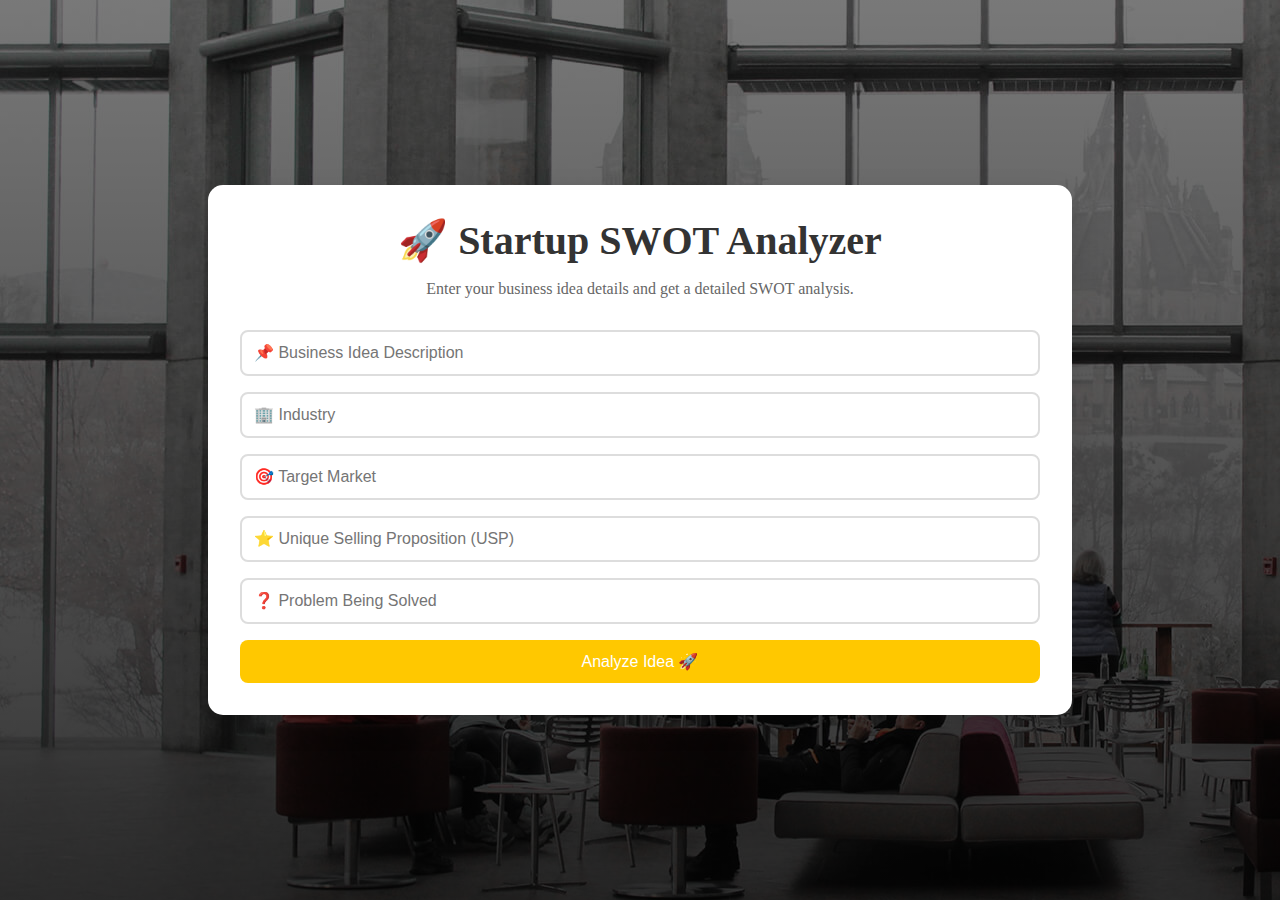
<file: CyberCipher/reviewer/review.html>
<!DOCTYPE html>
<html lang="en">
<head>
    <meta charset="UTF-8">
    <meta name="viewport" content="width=device-width, initial-scale=1.0">
    <title>🚀 Startup SWOT Analyzer</title>
    <link rel="stylesheet" href="review.css">
    <link href="https://fonts.googleapis.com/css2?family=Poppins:wght@400;500;600&display=swap" rel="stylesheet">
</head>
<body>
    <!-- Loading Spinner -->
    <div id="loading" class="hidden" style="display: none;">
        <div class="spinner"></div>
        <p>Analyzing your idea...</p>
    </div>

    <!-- Main Container -->
    <div class="container">
        <header>
            <h1>🚀 Startup SWOT Analyzer</h1>
            <p>Enter your business idea details and get a detailed SWOT analysis.</p>
        </header>

        <div class="input-section">
            <input type="text" id="description" placeholder="📌 Business Idea Description">
            <input type="text" id="industry" placeholder="🏢 Industry">
            <input type="text" id="target_market" placeholder="🎯 Target Market">
            <input type="text" id="usp" placeholder="⭐ Unique Selling Proposition (USP)">
            <input type="text" id="problem" placeholder="❓ Problem Being Solved">
            <button onclick="analyzeIdea()">Analyze Idea 🚀</button>
        </div>

        <div id="output" class="hidden">
            <h2>🔍 SWOT Analysis Result</h2>
            <div class="feasibility-section">
                <p id="feasibility_score"></p>
                <p id="reasoning"></p>
            </div>

            <div class="swot-grid">
                <div class="swot-card strengths">
                    <h3>✅ Strengths</h3>
                    <ul id="strengths"></ul>
                </div>
                <div class="swot-card weaknesses">
                    <h3>⚠ Weaknesses</h3>
                    <ul id="weaknesses"></ul>
                </div>
                <div class="swot-card opportunities">
                    <h3>🌟 Opportunities</h3>
                    <ul id="opportunities"></ul>
                </div>
                <div class="swot-card threats">
                    <h3>⚡ Threats</h3>
                    <ul id="threats"></ul>
                </div>
            </div>
        </div>

        <div id="competition-results" class="hidden">
            <h2>🔍 Competition Analysis</h2>
            <div id="search-results"></div>
        </div>
    </div>

    <script src="review.js"></script>
</body>
</html>
</file>
<file: CyberCipher/reviewer/review.css>
General Styles
:root{
    --bs-font-sans-serif: system-ui, -apple-system, "Segoe UI", Roboto, "Helvetica Neue", "Noto Sans", "Liberation Sans", Arial, sans-serif, "Apple Color Emoji", "Segoe UI Emoji", "Segoe UI Symbol", "Noto Color Emoji";
}

body {
    font-family: var(--bs-body-font-family);
    /* background: linear-gradient(135deg, #f5f7fa, #c3cfe2); */
    background-image: linear-gradient(rgba(0, 0, 0, 0.527),rgba(0, 0, 0, 0.8)), url("../assets/hero-bg.jpg");
    color: #333;
    margin: 0;
    padding: 0;
    display: flex;
    justify-content: center;
    align-items: center;
    min-height: 100vh;
}

.container {
    background: white;
    padding: 2rem;
    border-radius: 15px;
    box-shadow: 0 10px 30px rgba(0, 0, 0, 0.1);
    width: 90%;
    max-width: 800px;
    margin: 2rem auto;
}

header {
    text-align: center;
    margin-bottom: 2rem;
}

header h1 {
    font-size: 2.5rem;
    color: #333;
    margin: 0;
}

header p {
    font-size: 1rem;
    color: #666;
}

/* Input Section */
.input-section {
    display: flex;
    flex-direction: column;
    gap: 1rem;
}

input {
    padding: 12px;
    border: 2px solid #ddd;
    border-radius: 8px;
    font-size: 1rem;
    outline: none;
    transition: border-color 0.3s ease;
}

input:focus {
    border-color: #ffc800;
}

button {
    background: #ffc800;
    color: white;
    padding: 12px;
    border: none;
    border-radius: 8px;
    font-size: 1rem;
    cursor: pointer;
    transition: background 0.3s ease;
}

button:hover {
    background: #0056b3;
}

/* Output Section */
#output {
    margin-top: 2rem;
}

.feasibility-section {
    text-align: center;
    margin-bottom: 2rem;
}

.feasibility-section p {
    font-size: 1.2rem;
    margin: 0.5rem 0;
}

.swot-grid {
    display: grid;
    grid-template-columns: repeat(2, 1fr);
    gap: 1.5rem;
}

.swot-card {
    background: white;
    padding: 1.5rem;
    border-radius: 10px;
    box-shadow: 0 5px 15px rgba(0, 0, 0, 0.1);
    transition: transform 0.3s ease, box-shadow 0.3s ease;
}

.swot-card:hover {
    transform: translateY(-5px);
    box-shadow: 0 10px 20px rgba(0, 0, 0, 0.2);
}

.swot-card h3 {
    font-size: 1.25rem;
    margin-bottom: 1rem;
    color: #333;
}

.swot-card ul {
    list-style: none;
    padding: 0;
    margin: 0;
}

.swot-card ul li {
    background: #f8f9fa;
    padding: 10px;
    margin: 5px 0;
    border-radius: 5px;
    font-size: 0.95rem;
    color: #555;
}

/* Specific Card Colors */
.strengths {
    border-left: 5px solid #28a745;
}

.weaknesses {
    border-left: 5px solid #dc3545;
}

.opportunities {
    border-left: 5px solid #ffc107;
}

.threats {
    border-left: 5px solid #007bff;
}

/* Competition Results */
#competition-results {
    margin-top: 2rem;
}

#search-results {
    display: flex;
    flex-direction: column;
    gap: 1rem;
}

.search-result-card {
    background: white;
    padding: 1.5rem;
    border-radius: 10px;
    box-shadow: 0 5px 15px rgba(0, 0, 0, 0.1);
    transition: transform 0.3s ease, box-shadow 0.3s ease;
}

.search-result-card:hover {
    transform: translateY(-5px);
    box-shadow: 0 10px 20px rgba(0, 0, 0, 0.2);
}

.search-result-card h3 {
    font-size: 1.25rem;
    margin-bottom: 0.5rem;
    color: #007bff;
}

.search-result-card p {
    font-size: 0.95rem;
    color: #555;
    margin: 0.25rem 0;
}

/* Hidden Class */
.hidden {
    display: none;
}

/* Loading Spinner */
#loading {
    display: flex;
    flex-direction: column;
    align-items: center;
    justify-content: center;
    position: fixed;
    top: 0;
    left: 0;
    width: 100%;
    height: 100%;
    background: rgba(255, 255, 255, 0.9);
    z-index: 1000;
}

.spinner {
    border: 4px solid #f3f3f3;
    border-top: 4px solid #ffc800;
    border-radius: 50%;
    width: 40px;
    height: 40px;
    animation: spin 1s linear infinite;
}

@keyframes spin {
    0% { transform: rotate(0deg); }
    100% { transform: rotate(360deg); }
}

#loading p {
    margin-top: 1rem;
    font-size: 1.2rem;
    color: #333;
}
</file>
